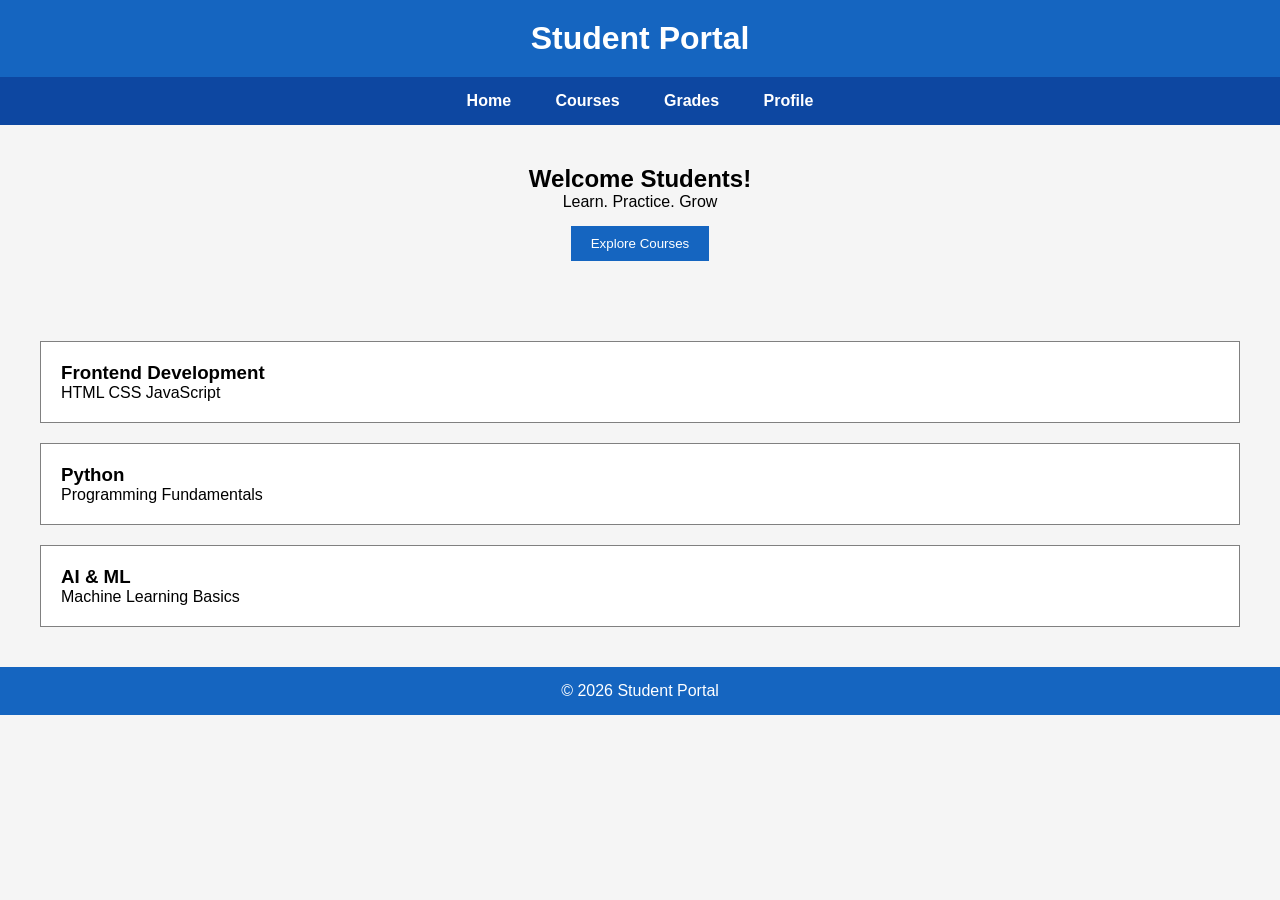
<file: Module2_FrontendDev/handson_01/index.html>
<!DOCTYPE html>
<html lang="en">
    <head>
        <meta charset="UTF-8">
        <meta name="viewport" content="width=device-width, initial-scale=1.0">
        <title>Student Portal</title>
        <link rel="stylesheet" href="style.css">
    </head>

    <body>
        <header>
            <h1>Student Portal</h1>
        </header>
        <nav>
            <a href="#">Home</a>
            <a href="#">Courses</a>
            <a href="#">Grades</a>
            <a href="#">Profile</a>
        </nav>

        <main>
            <section class="hero">
                <h2>Welcome Students!</h2>
                <p>Learn. Practice. Grow</p>
                <button>Explore Courses</button>
            </section>
            <section class="courses">
                <div class="card">
                    <h3>Frontend Development</h3>
                    <p>HTML CSS JavaScript</p>
                </div>
                <div class="card">
                    <h3>Python</h3>
                    <p>Programming Fundamentals</p>
                </div>
                <div class="card">
                    <h3>AI & ML</h3>
                    <p>Machine Learning Basics</p>
                </div>
            </section>
        </main>
        <footer>
            <p>© 2026 Student Portal</p>
        </footer>
    </body>
</html>
</file>
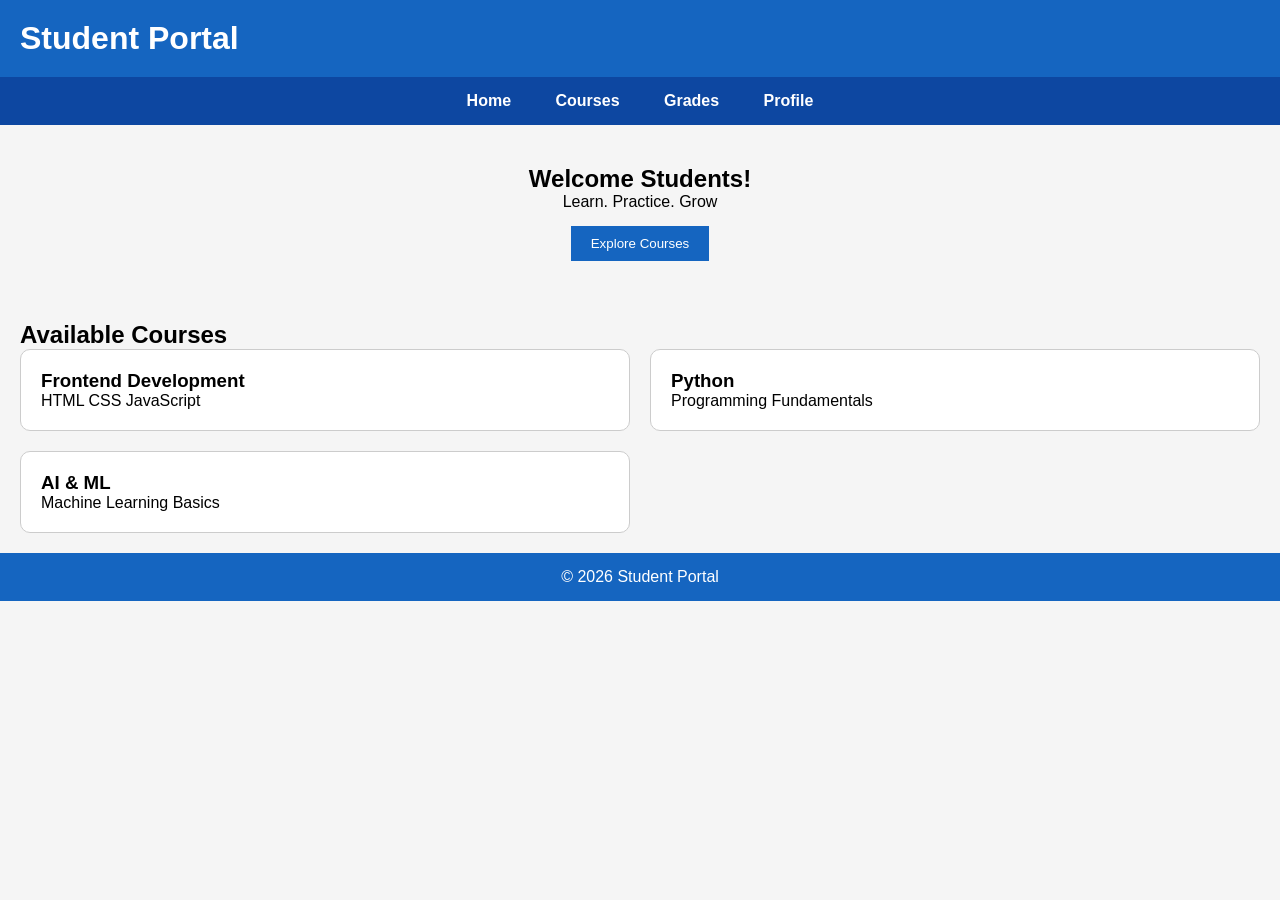
<file: Module2_FrontendDev/handson_02/index.html>
<!DOCTYPE html>
<html lang="en">
    <head>
        <meta charset="UTF-8">
        <meta name="viewport" content="width=device-width, initial-scale=1.0">
        <title>Student Portal</title>
        <link rel="stylesheet" href="style.css">
    </head>

    <body>
        <header>
            <h1>Student Portal</h1>
        </header>
        <nav>
            <a href="#">Home</a>
            <a href="#">Courses</a>
            <a href="#">Grades</a>
            <a href="#">Profile</a>
        </nav>

        <main>
            <section class="hero">
                <h2>Welcome Students!</h2>
                <p>Learn. Practice. Grow</p>
                <button>Explore Courses</button>
            </section>
            <section class="courses">
                <h2>Available Courses</h2>
                <div class="course-container">
                    <div class="card">
                        <h3>Frontend Development</h3>
                        <p>HTML CSS JavaScript</p>
                    </div>
                    <div class="card">
                        <h3>Python</h3>
                        <p>Programming Fundamentals</p>
                    </div>
                    <div class="card">
                        <h3>AI & ML</h3>
                        <p>Machine Learning Basics</p>
                    </div>
                </div>                
            </section>
        </main>
        <footer>
            <p>© 2026 Student Portal</p>
        </footer>
    </body>
</html>
</file>
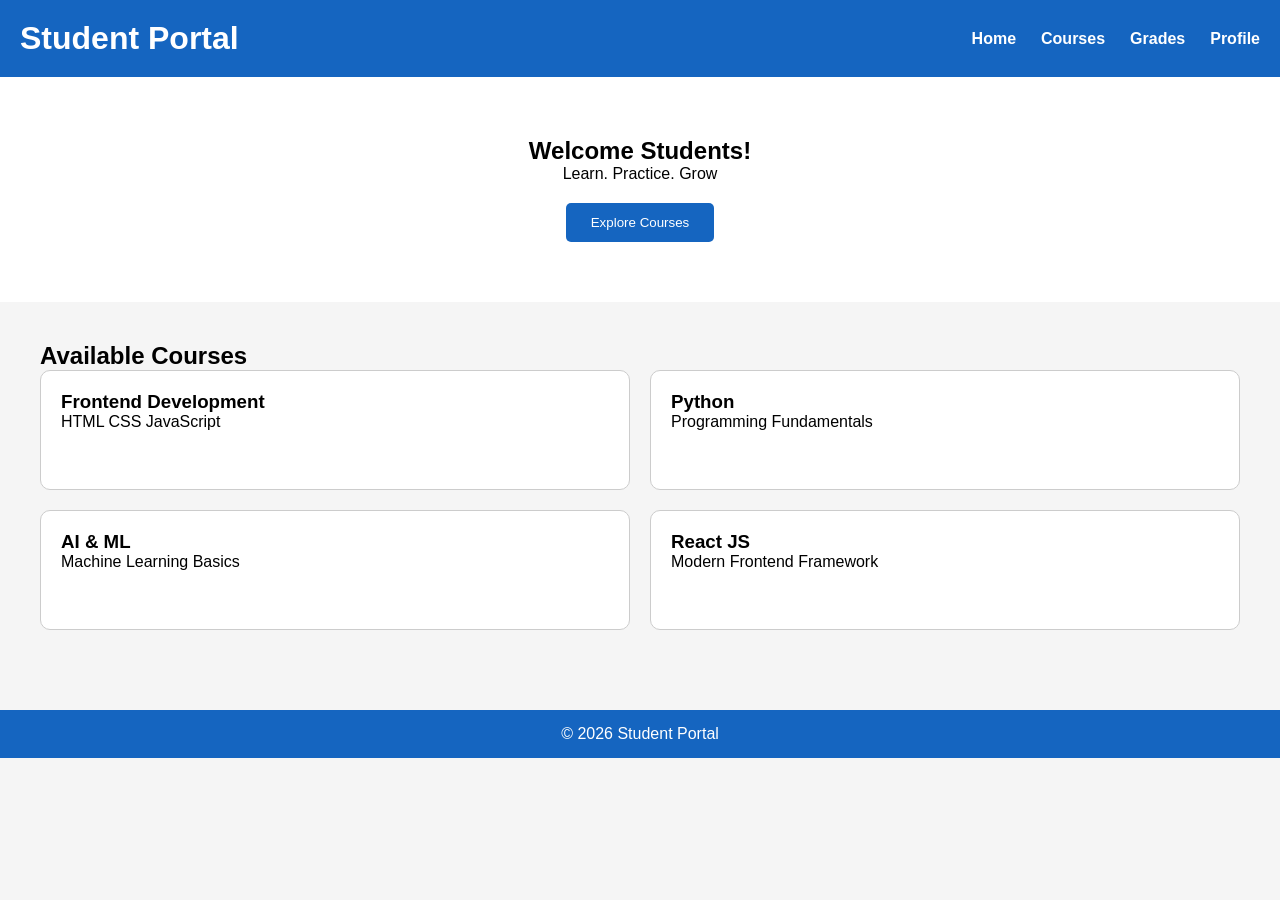
<file: Module2_FrontendDev/handson_03/index.html>
<!DOCTYPE html>
<html lang="en">
    <head>
        <meta charset="UTF-8">
        <meta name="viewport" content="width=device-width, initial-scale=1.0">
        <title>Student Portal</title>
        <link rel="stylesheet" href="style.css">
    </head>

    <body>
        <header>
            <h1 id="title">Student Portal</h1>
            <nav>
                <a href="#">Home</a>
                <a href="#">Courses</a>
                <a href="#">Grades</a>
                <a href="#">Profile</a>
            </nav>
        </header>

        <main>
            <section class="hero">
                <h2>Welcome Students!</h2>
                <p id="message">Learn. Practice. Grow</p>
                <button id="btn">Explore Courses</button>
            </section>
            <section class="courses">
                <h2>Available Courses</h2>
                <div id="courseContainer" class="course-container">
                    <div class="card">
                        <h3>Frontend Development</h3>
                        <p>HTML CSS JavaScript</p>
                    </div>
                    <div class="card">
                        <h3>Python</h3>
                        <p>Programming Fundamentals</p>
                    </div>
                    <div class="card">
                        <h3>AI & ML</h3>
                        <p>Machine Learning Basics</p>
                    </div>
                </div>                
            </section>
        </main>
        <footer>
            <p>© 2026 Student Portal</p>
        </footer>
        <script src="script.js"></script>
    </body>
</html>
</file>
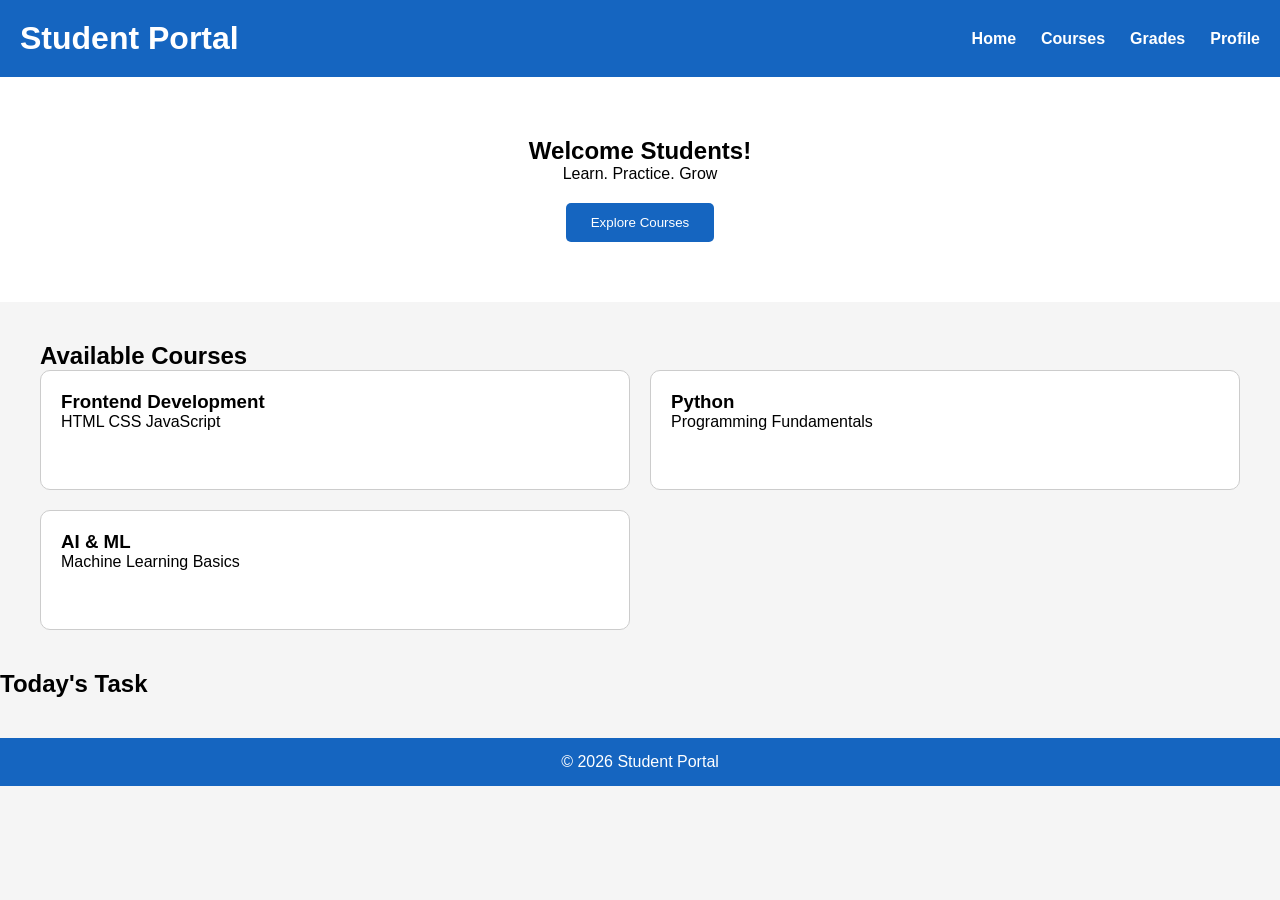
<file: Module2_FrontendDev/handson_04/index.html>
<!DOCTYPE html>
<html lang="en">
    <head>
        <meta charset="UTF-8">
        <meta name="viewport" content="width=device-width, initial-scale=1.0">
        <title>Student Portal</title>
        <link rel="stylesheet" href="style.css">
    </head>

    <body>
        <header>
            <h1 id="title">Student Portal</h1>
            <nav>
                <a href="#">Home</a>
                <a href="#">Courses</a>
                <a href="#">Grades</a>
                <a href="#">Profile</a>
            </nav>
        </header>

        <main>
            <section class="hero">
                <h2>Welcome Students!</h2>
                <p id="message">Learn. Practice. Grow</p>
                <button id="btn">Explore Courses</button>
            </section>
            <section class="courses">
                <h2>Available Courses</h2>
                <div id="courseContainer" class="course-container">
                    <div class="card">
                        <h3>Frontend Development</h3>
                        <p>HTML CSS JavaScript</p>
                    </div>
                    <div class="card">
                        <h3>Python</h3>
                        <p>Programming Fundamentals</p>
                    </div>
                    <div class="card">
                        <h3>AI & ML</h3>
                        <p>Machine Learning Basics</p>
                    </div>
                </div>                
            </section>
            <section class="api-selection">
                <h2>Today's Task</h2>
                <div id="taskContainer"></div>
            </section>
        </main>
        <footer>
            <p>© 2026 Student Portal</p>
        </footer>
        <script src="script.js"></script>
    </body>
</html>
</file>
<file: Module2_FrontendDev/handson_01/style.css>
*{
    margin:0;
    padding:0;
    box-sizing:border-box;
}

body{
    font-family: Arial, sans-serif;
    background: #f5f5f5;
}

header{
    background: #1565c0;
    color: white;
    text-align: center;
    padding: 20px;
}

nav{
    background: #0d47a1;
    text-align: center;
    padding: 15px;
}

nav a{
    color: white;
    text-decoration: none;
    margin: 20px;
    font-weight: bold;
}

.hero{
    text-align: center;
    padding: 40px;
}

.hero button{
    margin-top: 15px;
    padding: 10px 20px;
    background: #1565c0;
    color: white;
    border: none;
    cursor: pointer;
}

.courses{
    padding: 20px;
}

.card{
    background: white;
    border: 1px solid gray;
    padding: 20px;
    margin: 20px;
}

footer{
    background: #1565c0;
    color: white;
    text-align: center;
    padding: 15px;
}
</file>
<file: Module2_FrontendDev/handson_02/style.css>
*{
    margin:0;
    padding:0;
    box-sizing:border-box;
}

body{
    font-family: Arial, sans-serif;
    background: #f5f5f5;
}

header{
    background: #1565c0;
    color: white;
    text-align: center;
    padding: 20px;
    display: flex;
    justify-content: space-between;
    align-items: center;
}

nav{
    background: #0d47a1;
    text-align: center;
    padding: 15px;
}

nav a{
    color: white;
    text-decoration: none;
    margin: 20px;
    font-weight: bold;
}

.hero{
    text-align: center;
    padding: 40px;
}

.hero button{
    margin-top: 15px;
    padding: 10px 20px;
    background: #1565c0;
    color: white;
    border: none;
    cursor: pointer;
}

.courses{
    padding: 20px;
}

.course-container{
    display: grid;
    grid-template-columns: repeat(2,1fr);
    gap: 20px;
}

.card{
    background: white;
    border: 1px solid #ccc;
    padding: 20px;
    border-radius: 10px;
}

.card:hover{
    transform:scale(1.05);
    transition: 0.3s;
}

#hero button:hover{
    background: green;
}

footer{
    background: #1565c0;
    color: white;
    text-align: center;
    padding: 15px;
}

@media(max-width: 768px){
    header{
        flex-direction: column;
    }
    .course-container{
        grid-template-columns: 1fr;
    }
    nav ul{
        margin-top: 15px;
    }
}
</file>
<file: Module2_FrontendDev/handson_03/style.css>
*{
    margin:0;
    padding:0;
    box-sizing:border-box;
}

body{
    font-family: Arial, sans-serif;
    background: #f5f5f5;
}

header{
    background: #1565c0;
    color: white;
    padding: 20px;
    display: flex;
    justify-content: space-between;
    align-items: center;
}

nav{
    display: flex;
    gap: 25px;
}

nav a{
    color: white;
    text-decoration: none;
    font-weight: bold;
}

.hero{
    text-align: center;
    padding: 60px 20px;
    background: white;
}

.hero button{
    margin-top: 20px;
    padding: 12px 25px;
    background: #1565c0;
    color: white;
    border: none;
    border-radius: 5px;
    cursor: pointer;
}

.courses{
    padding: 40px;
}

.course-container{
    display: grid;
    grid-template-columns: repeat(2,1fr);
    gap: 20px;
}

.card{
    background: white;
    border: 1px solid #ccc;
    padding: 20px;
    border-radius: 10px;
    min-height: 120px;
    transition: 0.3s;
}

.card:hover{
    transform:scale(1.05);
}

.hero button:hover{
    background: green;
}

footer{
    background: #1565c0;
    color: white;
    text-align: center;
    padding: 15px;
    margin-top: 40px;
}

@media(max-width: 768px){
    header{
        flex-direction: column;
    }
    .course-container{
        grid-template-columns: 1fr;
    }
    nav{
        margin-top: 15px;
        flex-direction: column;
        align-items: center;
    }
}
</file>
<file: Module2_FrontendDev/handson_04/style.css>
*{
    margin:0;
    padding:0;
    box-sizing:border-box;
}

body{
    font-family: Arial, sans-serif;
    background: #f5f5f5;
}

header{
    background: #1565c0;
    color: white;
    padding: 20px;
    display: flex;
    justify-content: space-between;
    align-items: center;
}

nav{
    display: flex;
    gap: 25px;
}

nav a{
    color: white;
    text-decoration: none;
    font-weight: bold;
}

.hero{
    text-align: center;
    padding: 60px 20px;
    background: white;
}

.hero button{
    margin-top: 20px;
    padding: 12px 25px;
    background: #1565c0;
    color: white;
    border: none;
    border-radius: 5px;
    cursor: pointer;
}

.courses{
    padding: 40px;
}

.course-container{
    display: grid;
    grid-template-columns: repeat(2,1fr);
    gap: 20px;
}

.card{
    background: white;
    border: 1px solid #ccc;
    padding: 20px;
    border-radius: 10px;
    min-height: 120px;
    transition: 0.3s;
}

.card:hover{
    transform:scale(1.05);
}

.hero button:hover{
    background: green;
}

footer{
    background: #1565c0;
    color: white;
    text-align: center;
    padding: 15px;
    margin-top: 40px;
}

@media(max-width: 768px){
    header{
        flex-direction: column;
    }
    .course-container{
        grid-template-columns: 1fr;
    }
    nav{
        margin-top: 15px;
        flex-direction: column;
        align-items: center;
    }
}

.api-section{
    padding: 40px;
}

.task{
    background: white;
    padding: 15px;
    margin: 15px 20px;
    border-radius: 8px;
    border-left: 5px solid #1565c0;
}
</file>
